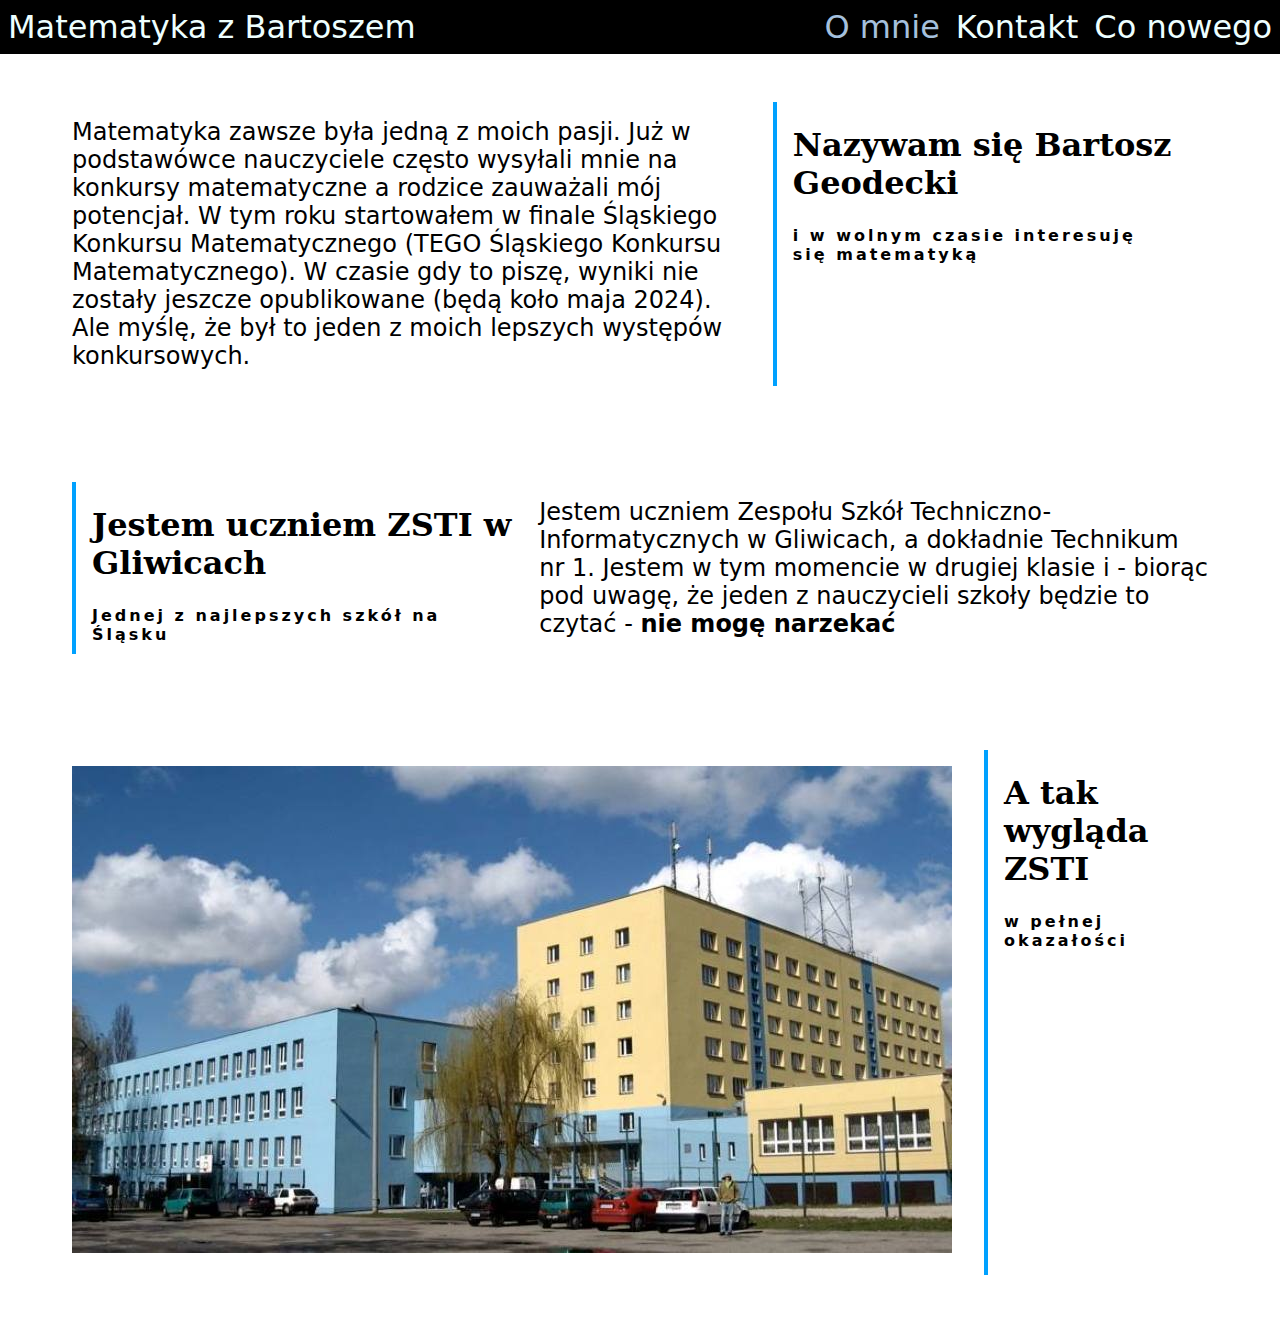
<file: content/about.html>
<!doctype html>
<html lang="en">
  <head>
    <meta charset="UTF-8" />
    <meta name="viewport" content="width=device-width, initial-scale=1" />
    <title>O mnie</title>
    <link href="../css/fonts.css" rel="stylesheet" />
    <link href="../css/clean.css" rel="stylesheet" />
    <link href="../css/main.css" rel="stylesheet" />
    <link href="../css/article.css" rel="stylesheet" />
    <link href="../css/header.css" rel="stylesheet" />
  </head>
  <body>
    <header class="header">
      <a href="../index.html" class="header-link header-link--home"
        >Matematyka z Bartoszem</a
      >
      <a class="header-link header-link--active" href="../content/about.html"
        >O mnie</a
      >
      <a class="header-link" href="../content/contact.html">Kontakt</a>
      <a class="header-link" href="../content/news.html">Co nowego</a>
    </header>
    <main class="main">
      <article class="article">
        <section class="article-title">
          <h2 class="article-name">Nazywam się Bartosz Geodecki</h2>
          <h3 class="article-subtitle">
            i w wolnym czasie interesuję się matematyką
          </h3>
        </section>
        <section class="article-content">
          Matematyka zawsze była jedną z moich pasji. Już w podstawówce
          nauczyciele często wysyłali mnie na konkursy matematyczne a rodzice
          zauważali mój potencjał. W tym roku startowałem w finale Śląskiego
          Konkursu Matematycznego (TEGO Śląskiego Konkursu Matematycznego). W
          czasie gdy to piszę, wyniki nie zostały jeszcze opublikowane (będą
          koło maja 2024). Ale myślę, że był to jeden z moich lepszych występów
          konkursowych.
        </section>
      </article>
      <article class="article">
        <section class="article-title">
          <h2 class="article-name">Jestem uczniem ZSTI w Gliwicach</h2>
          <h3 class="article-subtitle">Jednej z najlepszych szkół na Śląsku</h3>
        </section>
        <section class="article-content">
          Jestem uczniem Zespołu Szkół Techniczno-Informatycznych w Gliwicach, a
          dokładnie Technikum nr 1. Jestem w tym momencie w drugiej klasie i -
          biorąc pod uwagę, że jeden z nauczycieli szkoły będzie to czytać -
          <b>nie mogę narzekać</b>
        </section>
      </article>
      <article class="article">
        <section class="article-title">
          <h2 class="article-name">A tak wygląda ZSTI</h2>
          <h3 class="article-subtitle">w pełnej okazałości</h3>
        </section>
        <section class="article-content">
          <img src="../media/jpg/zsti.jpg">
        </section>
      </article>
    </main>
  </body>
</html>
</file>
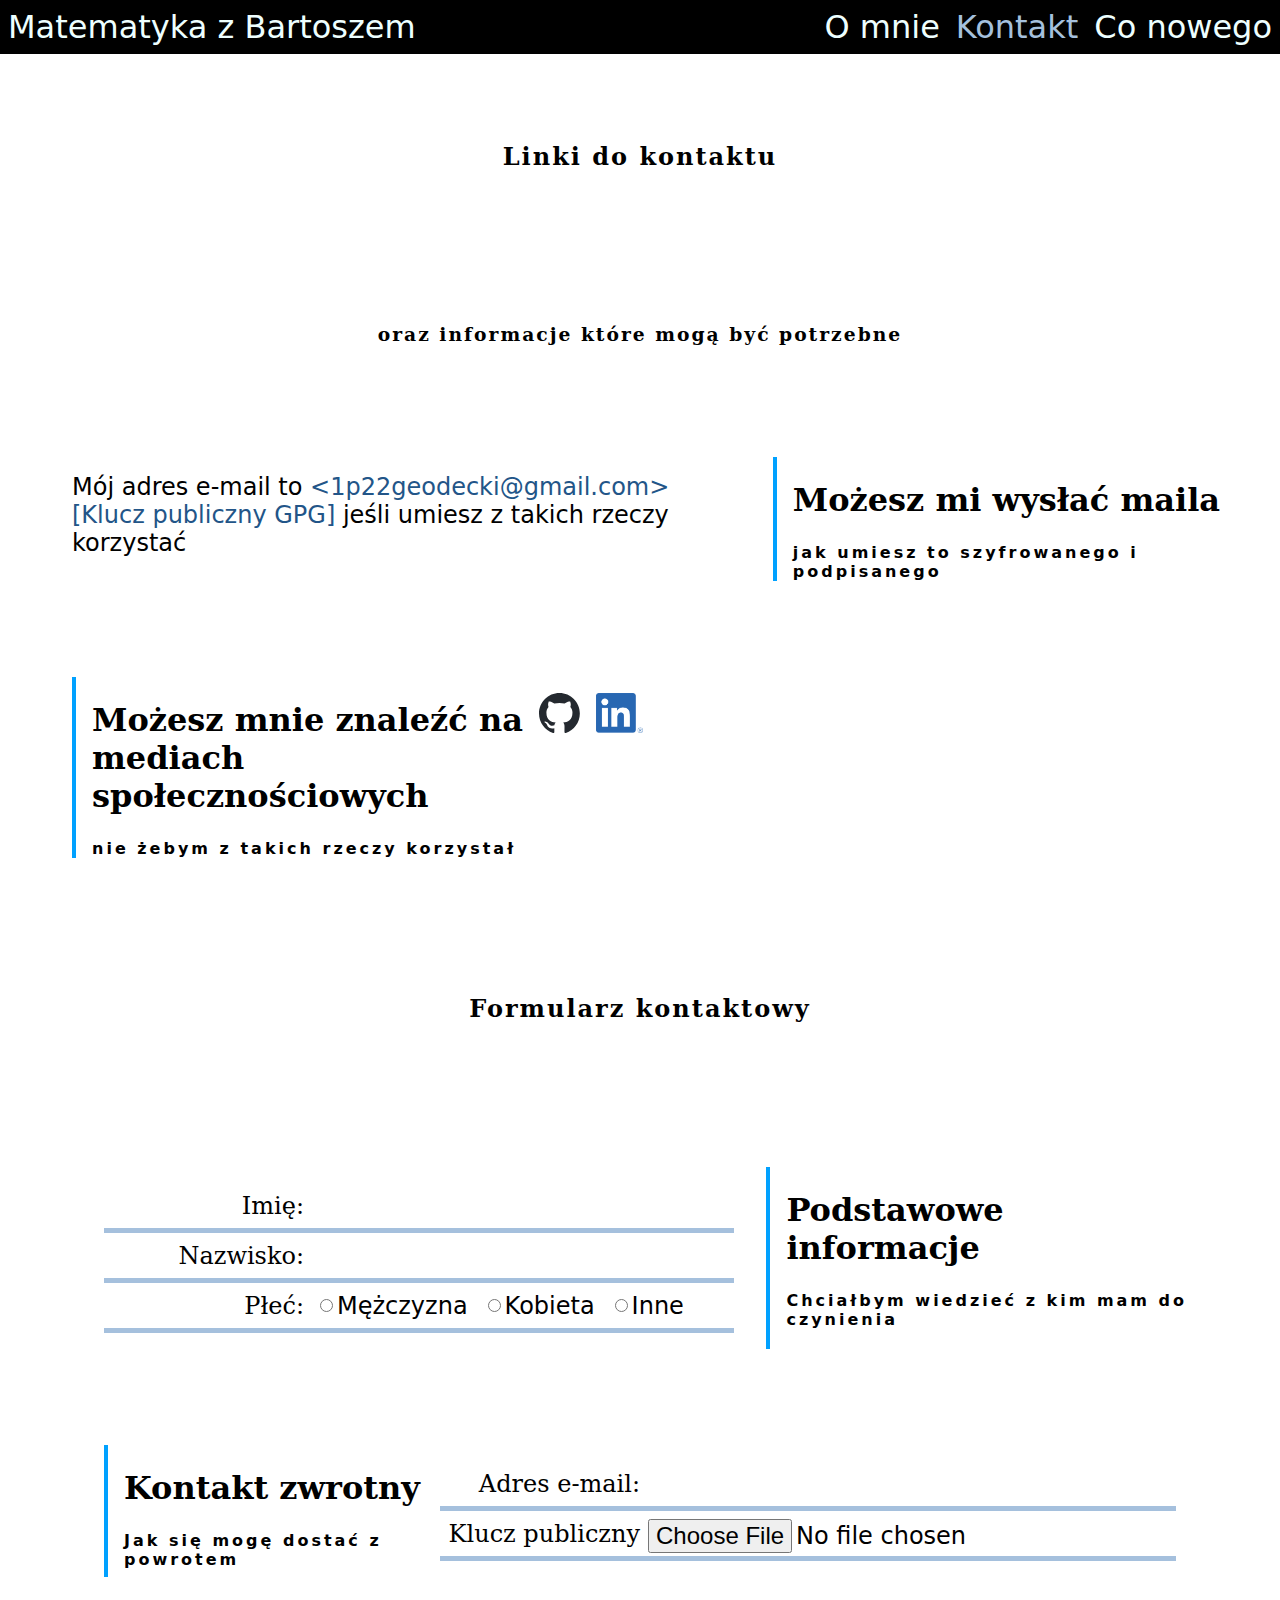
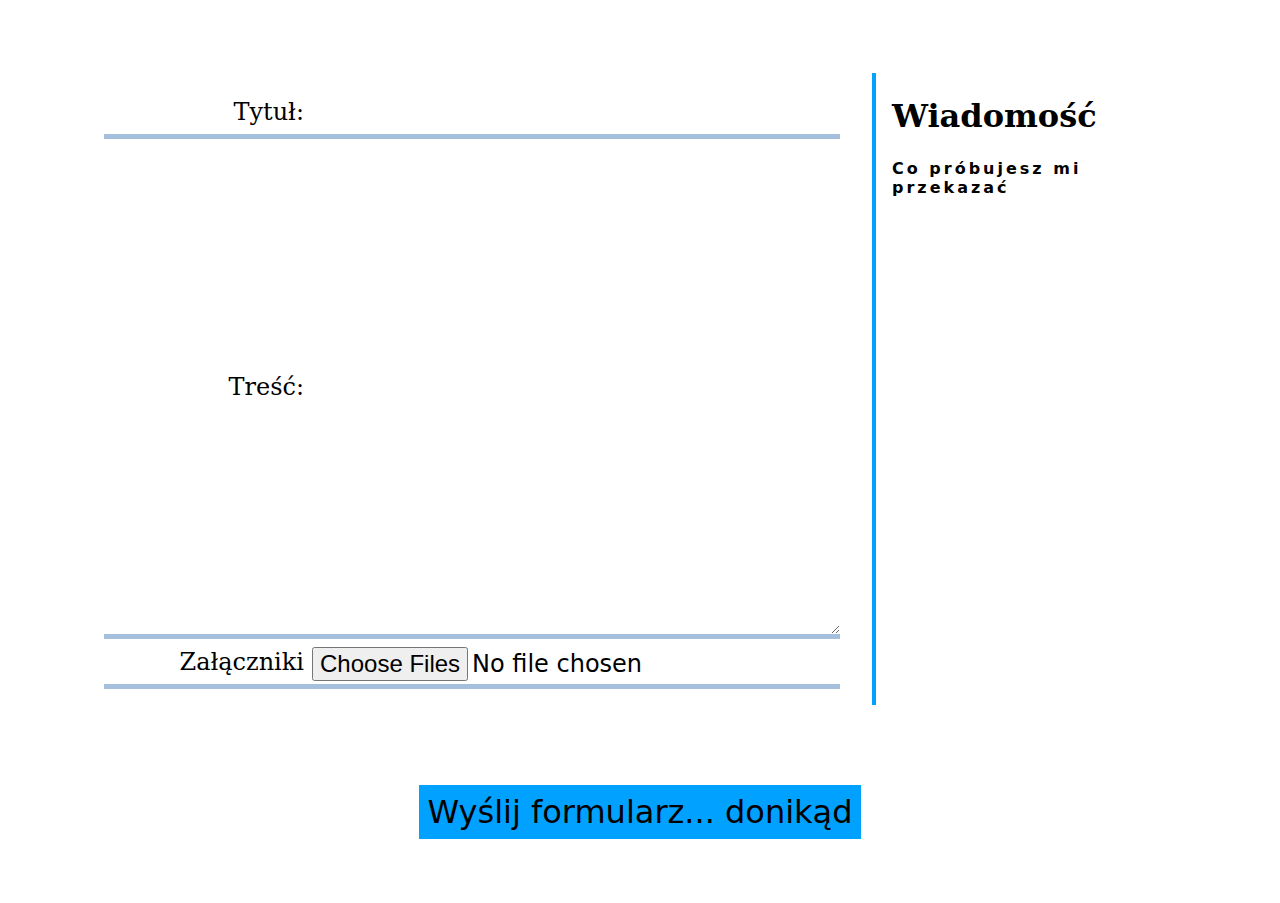
<file: content/contact.html>
<!doctype html>
<html lang="en">
  <head>
    <meta charset="UTF-8" />
    <meta name="viewport" content="width=device-width, initial-scale=1" />
    <title>Kontakt</title>
    <link href="../css/fonts.css" rel="stylesheet" />
    <link href="../css/clean.css" rel="stylesheet" />
    <link href="../css/main.css" rel="stylesheet" />
    <link href="../css/article.css" rel="stylesheet" />
    <link href="../css/header.css" rel="stylesheet" />
    <link href="../css/hlist.css" rel="stylesheet" />
    <link href="../css/social.css" rel="stylesheet" />
    <link href="../css/forms.css" rel="stylesheet" />
  </head>
  <body>
    <header class="header">
      <a href="../index.html" class="header-link header-link--home"
        >Matematyka z Bartoszem</a
      >
      <a class="header-link header-link" href="../content/about.html">O mnie</a>
      <a class="header-link header-link--active" href="../content/contact.html"
        >Kontakt</a
      >
      <a class="header-link" href="../content/news.html">Co nowego</a>
    </header>
    <main class="main">
      <h2 class="content-heading" id="header">Linki do kontaktu</h2>
      <h3 class="content-heading" id="header">
        oraz informacje które mogą być potrzebne
      </h3>
      <article class="article">
        <section class="article-title">
          <h2 class="article-name">Możesz mi wysłać maila</h2>
          <h3 class="article-subtitle">
            jak umiesz to szyfrowanego i podpisanego
          </h3>
        </section>
        <section class="article-content">
          Mój adres e-mail to
          <a class="link" href="mailto:1p22geodecki@gmail.com"
            >&lt;1p22geodecki@gmail.com&gt;</a
          ><br />
          <a class="link" href="../media/1p22geo.gpg" download
            >[Klucz publiczny GPG]</a
          >
          jeśli umiesz z takich rzeczy korzystać
        </section>
      </article>
      <article class="article">
        <section class="article-title">
          <h2 class="article-name">
            Możesz mnie znaleźć na mediach społecznościowych
          </h2>
          <h3 class="article-subtitle">nie żebym z takich rzeczy korzystał</h3>
        </section>
        <section class="article-content">
          <article class="hlist hlist--social">
            <ul class="hlist-inner-wrapper">
              <li class="hlist-item-wrapper">
                <a class="hlist-item" href="https://github.com/1p22geo">
                  <section class="hlist-item-thumbnail">
                    <img src="../media/svg/github.svg" />
                  </section>
                </a>
              </li>
              <li class="hlist-item-wrapper">
                <a class="hlist-item" href="https://linkedin.com/in/1p22geo">
                  <section class="hlist-item-thumbnail">
                    <img src="../media/png/linkedin.png" />
                  </section>
                </a>
              </li>
            </ul>
          </article>
        </section>
      </article>
      <h2 class="content-heading" id="header">Formularz kontaktowy</h2>
      <form class="form main">
        <article class="article">
          <section class="article-title">
            <h2 class="article-name">Podstawowe informacje</h2>
            <h3 class="article-subtitle">
              Chciałbym wiedzieć z kim mam do czynienia
            </h3>
          </section>
          <section class="article-content">
            <div class="form-control">
              <label class="form-label" for="imie">
                <p class="form-label-inner-wrapper">Imię:</p>
              </label>
              <input class="form-input" name="imie" id="imie" />
              <div class="form-control-accent"></div>
            </div>
            <div class="form-control">
              <label class="form-label" for="nazwisko">
                <p class="form-label-inner-wrapper">Nazwisko:</p>
              </label>
              <input class="form-input" name="nazwisko" id="nazwisko" />
              <div class="form-control-accent"></div>
            </div>
            <div class="form-control">
              <label class="form-label" for="nazwisko">
                <p class="form-label-inner-wrapper">Płeć:</p>
              </label>
              <div class="form-radiolist">
                <input
                  class="form-radio"
                  type="radio"
                  name="plec"
                  value="M"
                  id="M"
                />
                <label class="form-label" for="M">
                  <p class="form-label-inner-wrapper">Mężczyzna</p>
                </label>
                <input
                  class="form-radio"
                  type="radio"
                  name="plec"
                  value="K"
                  id="K"
                />
                <label class="form-label" for="K">
                  <p class="form-label-inner-wrapper">Kobieta</p>
                </label>
                <input
                  class="form-radio"
                  type="radio"
                  name="plec"
                  value="X"
                  id="X"
                />
                <label class="form-label" for="X">
                  <p class="form-label-inner-wrapper">Inne</p>
                </label>
              </div>
              <div class="form-control-accent"></div>
            </div>
          </section>
        </article>
        <article class="article">
          <section class="article-title">
            <h2 class="article-name">Kontakt zwrotny</h2>
            <h3 class="article-subtitle">Jak się mogę dostać z powrotem</h3>
          </section>
          <section class="article-content">
            <div class="form-control">
              <label class="form-label" for="email">
                <p class="form-label-inner-wrapper">Adres e-mail:</p>
              </label>
              <input class="form-input" name="email" id="email" type="email" />
              <div class="form-control-accent"></div>
            </div>
            <div class="form-control">
              <label class="form-label" for="gpg">
                <p class="form-label-inner-wrapper">Klucz publiczny</p>
              </label>
              <input class="form-input" name="gpg" id="gpg" type="file" />
              <div class="form-control-accent"></div>
            </div>
          </section>
        </article>
        <article class="article">
          <section class="article-title">
            <h2 class="article-name">Wiadomość</h2>
            <h3 class="article-subtitle">Co próbujesz mi przekazać</h3>
          </section>
          <section class="article-content">
            <div class="form-control">
              <label class="form-label" for="title">
                <p class="form-label-inner-wrapper">Tytuł:</p>
              </label>
              <input class="form-input" name="title" id="title" />
              <div class="form-control-accent"></div>
            </div>
            <div class="form-control form-control--wide">
              <label class="form-label" for="content">
                <p class="form-label-inner-wrapper">Treść:</p>
              </label>
              <textarea
                class="form-input"
                name="content"
                id="content"
              ></textarea>
              <div class="form-control-accent"></div>
            </div>

            <div class="form-control">
              <label class="form-label" for="attach">
                <p class="form-label-inner-wrapper">Załączniki</p>
              </label>
              <input
                class="form-input"
                name="attach"
                id="attach"
                type="file"
                multiple="true"
              />
              <div class="form-control-accent"></div>
            </div>
          </section>
        </article>

        <input
          type="submit"
          value="Wyślij formularz... donikąd"
          class="form-submit"
        />
      </form>
    </main>
  </body>
</html>
</file>
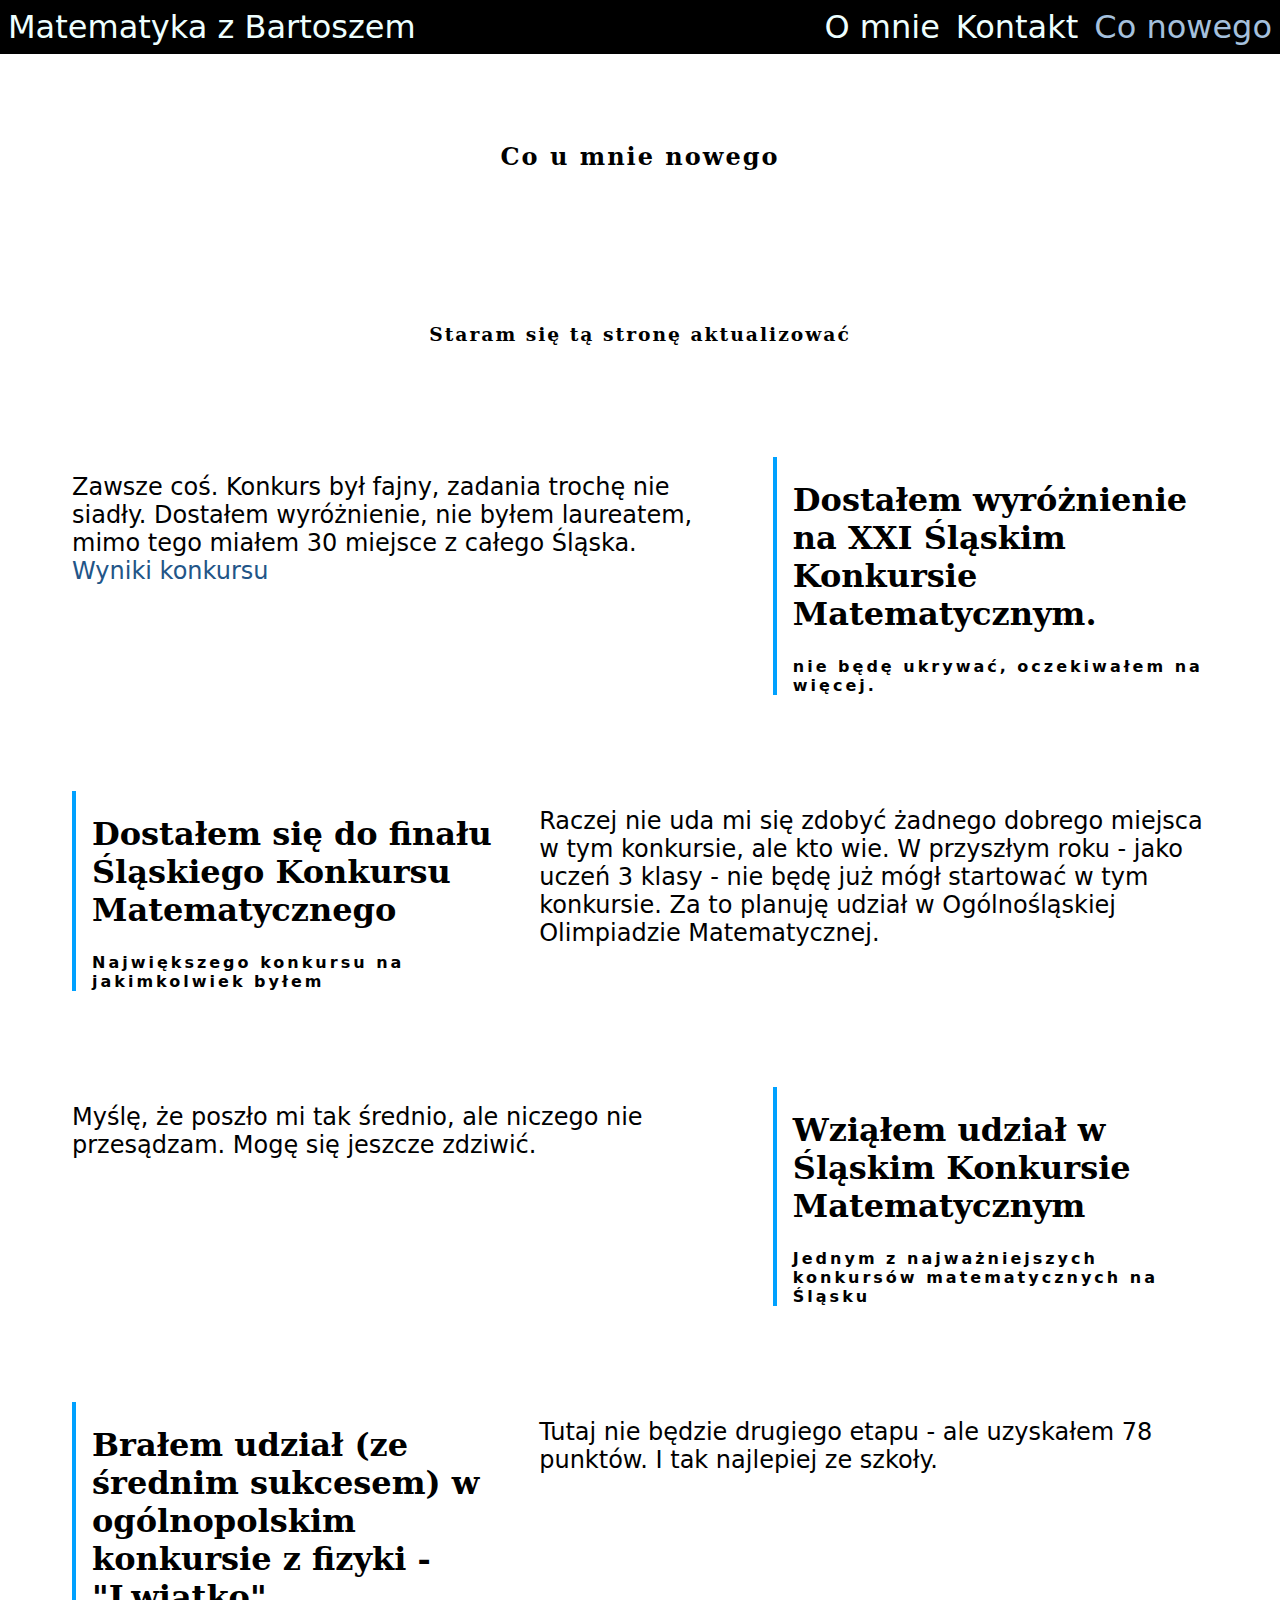
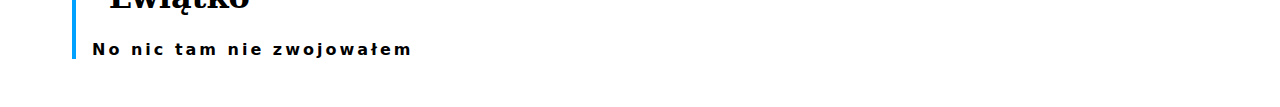
<file: content/news.html>
<!doctype html>
<html lang="en">
  <head>
    <meta charset="UTF-8" />
    <meta name="viewport" content="width=device-width, initial-scale=1" />
    <title>Co nowego</title>
    <link href="../css/fonts.css" rel="stylesheet" />
    <link href="../css/clean.css" rel="stylesheet" />
    <link href="../css/main.css" rel="stylesheet" />
    <link href="../css/article.css" rel="stylesheet" />
    <link href="../css/header.css" rel="stylesheet" />
  </head>
  <body>
    <header class="header">
      <a href="../index.html" class="header-link header-link--home"
        >Matematyka z Bartoszem</a
      >
      <a class="header-link" href="../content/about.html">O mnie</a>
      <a class="header-link" href="../content/contact.html">Kontakt</a>
      <a class="header-link header-link--active" href="../content/news.html"
        >Co nowego</a
      >
    </header>
    <main class="main">
      <h2 class="content-heading" id="header">Co u mnie nowego</h2>
      <h3 class="content-heading" id="header">
        Staram się tą stronę aktualizować
      </h3>
      <article class="article">
        <section class="article-title">
          <h2 class="article-name">
            Dostałem wyróżnienie na XXI Śląskim Konkursie Matematycznym.
          </h2>
          <h3 class="article-subtitle">
            nie będę ukrywać, oczekiwałem na więcej.
          </h3>
        </section>
        <section class="article-content">
          Zawsze coś. Konkurs był fajny, zadania trochę nie siadły. Dostałem
          wyróżnienie, nie byłem laureatem, mimo tego miałem 30 miejsce z całego
          Śląska.
          <br />
          <a class="link" href="https://skm.katowice.pl/wyniki/edycja-21"
            >Wyniki konkursu</a
          >
        </section>
      </article>
      <article class="article">
        <section class="article-title">
          <h2 class="article-name">
            Dostałem się do finału Śląskiego Konkursu Matematycznego
          </h2>
          <h3 class="article-subtitle">
            Największego konkursu na jakimkolwiek byłem
          </h3>
        </section>
        <section class="article-content">
          Raczej nie uda mi się zdobyć żadnego dobrego miejsca w tym konkursie,
          ale kto wie. W przyszłym roku - jako uczeń 3 klasy - nie będę już mógł
          startować w tym konkursie. Za to planuję udział w Ogólnośląskiej
          Olimpiadzie Matematycznej.
        </section>
      </article>
      <article class="article">
        <section class="article-title">
          <h2 class="article-name">
            Wziąłem udział w Śląskim Konkursie Matematycznym
          </h2>
          <h3 class="article-subtitle">
            Jednym z najważniejszych konkursów matematycznych na Śląsku
          </h3>
        </section>
        <section class="article-content">
          Myślę, że poszło mi tak średnio, ale niczego nie przesądzam. Mogę się
          jeszcze zdziwić.
        </section>
      </article>
      <article class="article">
        <section class="article-title">
          <h2 class="article-name">
            Brałem udział (ze średnim sukcesem) w ogólnopolskim konkursie z
            fizyki - "Lwiątko"
          </h2>
          <h3 class="article-subtitle">No nic tam nie zwojowałem</h3>
        </section>
        <section class="article-content">
          Tutaj nie będzie drugiego etapu - ale uzyskałem 78 punktów. I tak
          najlepiej ze szkoły.
        </section>
      </article>
    </main>
  </body>
</html>
</file>
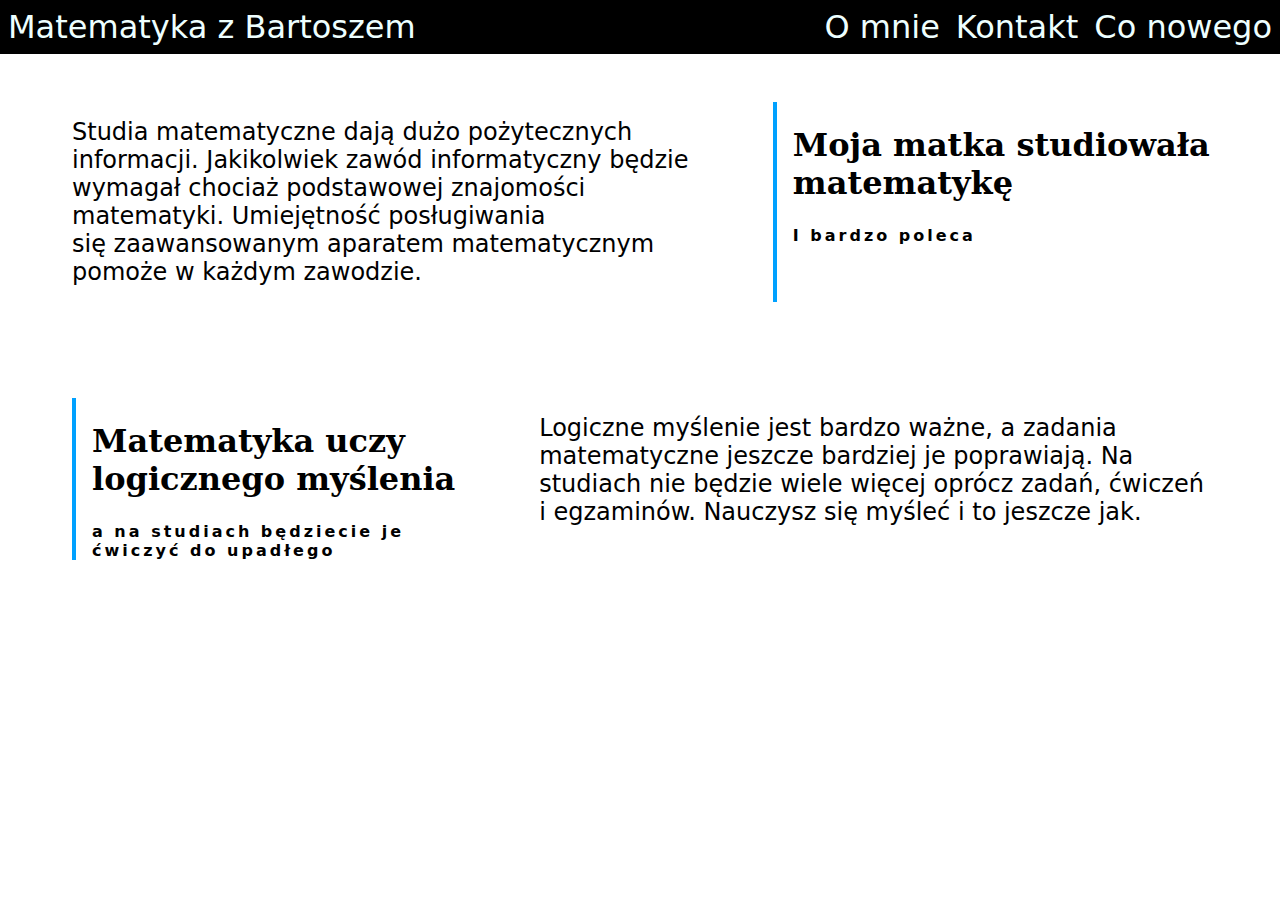
<file: content/ciekawostki/studia.html>
<!doctype html>
<html lang="en">
  <head>
    <meta charset="UTF-8" />
    <meta name="viewport" content="width=device-width, initial-scale=1" />
    <title>Matematyka na studiach</title>
    <link href="../../css/fonts.css" rel="stylesheet" />
    <link href="../../css/clean.css" rel="stylesheet" />
    <link href="../../css/main.css" rel="stylesheet" />
    <link href="../../css/article.css" rel="stylesheet" />
    <link href="../../css/header.css" rel="stylesheet" />
  </head>
  <body>
    <header class="header">
      <a href="../../index.html" class="header-link header-link--home"
        >Matematyka z Bartoszem</a
      >
      <a class="header-link" href="../../content/about.html">O mnie</a>
      <a class="header-link" href="../../content/contact.html">Kontakt</a>
      <a class="header-link" href="../../content/news.html">Co nowego</a>
    </header>
    <main class="main">
      <article class="article">
        <section class="article-title">
          <h2 class="article-name">Moja matka studiowała matematykę</h2>
          <h3 class="article-subtitle">I bardzo poleca</h3>
        </section>
        <section class="article-content">
          Studia matematyczne dają dużo pożytecznych informacji. Jakikolwiek
          zawód informatyczny będzie wymagał chociaż podstawowej znajomości
          matematyki. Umiejętność posługiwania się zaawansowanym aparatem
          matematycznym pomoże w każdym zawodzie.
        </section>
      </article>
      <article class="article">
        <section class="article-title">
          <h2 class="article-name">Matematyka uczy logicznego myślenia</h2>
          <h3 class="article-subtitle">
            a na studiach będziecie je ćwiczyć do upadłego
          </h3>
        </section>
        <section class="article-content">
          Logiczne myślenie jest bardzo ważne, a zadania matematyczne jeszcze
          bardziej je poprawiają. Na studiach nie będzie wiele więcej oprócz
          zadań, ćwiczeń i egzaminów. Nauczysz się myśleć i to jeszcze jak.
        </section>
      </article>
    </main>
  </body>
</html>
</file>
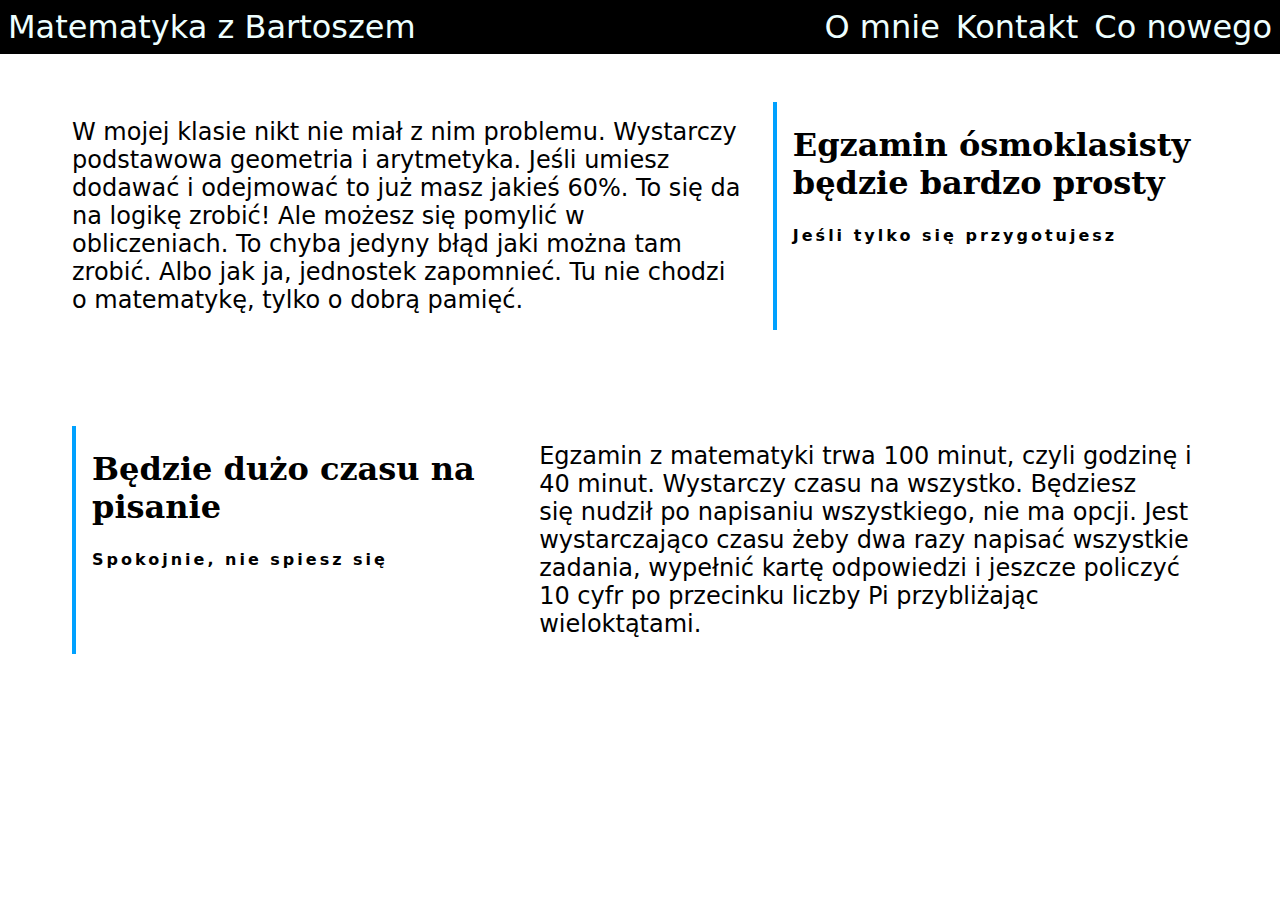
<file: content/egzamin8/informacje.html>
<!doctype html>
<html lang="en">
  <head>
    <meta charset="UTF-8" />
    <meta name="viewport" content="width=device-width, initial-scale=1" />
    <title>Egzamin ósmoklasisty</title>
    <link href="../../css/fonts.css" rel="stylesheet" />
    <link href="../../css/clean.css" rel="stylesheet" />
    <link href="../../css/main.css" rel="stylesheet" />
    <link href="../../css/article.css" rel="stylesheet" />
    <link href="../../css/header.css" rel="stylesheet" />
  </head>
  <body>
    <header class="header">
      <a href="../../index.html" class="header-link header-link--home"
        >Matematyka z Bartoszem</a
      >
      <a class="header-link" href="../../content/about.html">O mnie</a>
      <a class="header-link" href="../../content/contact.html">Kontakt</a>
      <a class="header-link" href="../../content/news.html">Co nowego</a>
    </header>
    <main class="main">
      <article class="article">
        <section class="article-title">
          <h2 class="article-name">
            Egzamin ósmoklasisty będzie bardzo prosty
          </h2>
          <h3 class="article-subtitle">Jeśli tylko się przygotujesz</h3>
        </section>
        <section class="article-content">
          W mojej klasie nikt nie miał z nim problemu. Wystarczy podstawowa
          geometria i arytmetyka. Jeśli umiesz dodawać i odejmować to już masz
          jakieś 60%. To się da na logikę zrobić! Ale możesz się pomylić w
          obliczeniach. To chyba jedyny błąd jaki można tam zrobić. Albo jak ja,
          jednostek zapomnieć. Tu nie chodzi o matematykę, tylko o dobrą pamięć.
        </section>
      </article>
      <article class="article">
        <section class="article-title">
          <h2 class="article-name">Będzie dużo czasu na pisanie</h2>
          <h3 class="article-subtitle">Spokojnie, nie spiesz się</h3>
        </section>
        <section class="article-content">
          Egzamin z matematyki trwa 100 minut, czyli godzinę i 40 minut.
          Wystarczy czasu na wszystko. Będziesz się nudził po napisaniu
          wszystkiego, nie ma opcji. Jest wystarczająco czasu żeby dwa razy
          napisać wszystkie zadania, wypełnić kartę odpowiedzi i jeszcze
          policzyć 10 cyfr po przecinku liczby Pi przybliżając wieloktątami.
        </section>
      </article>
    </main>
  </body>
</html>
</file>
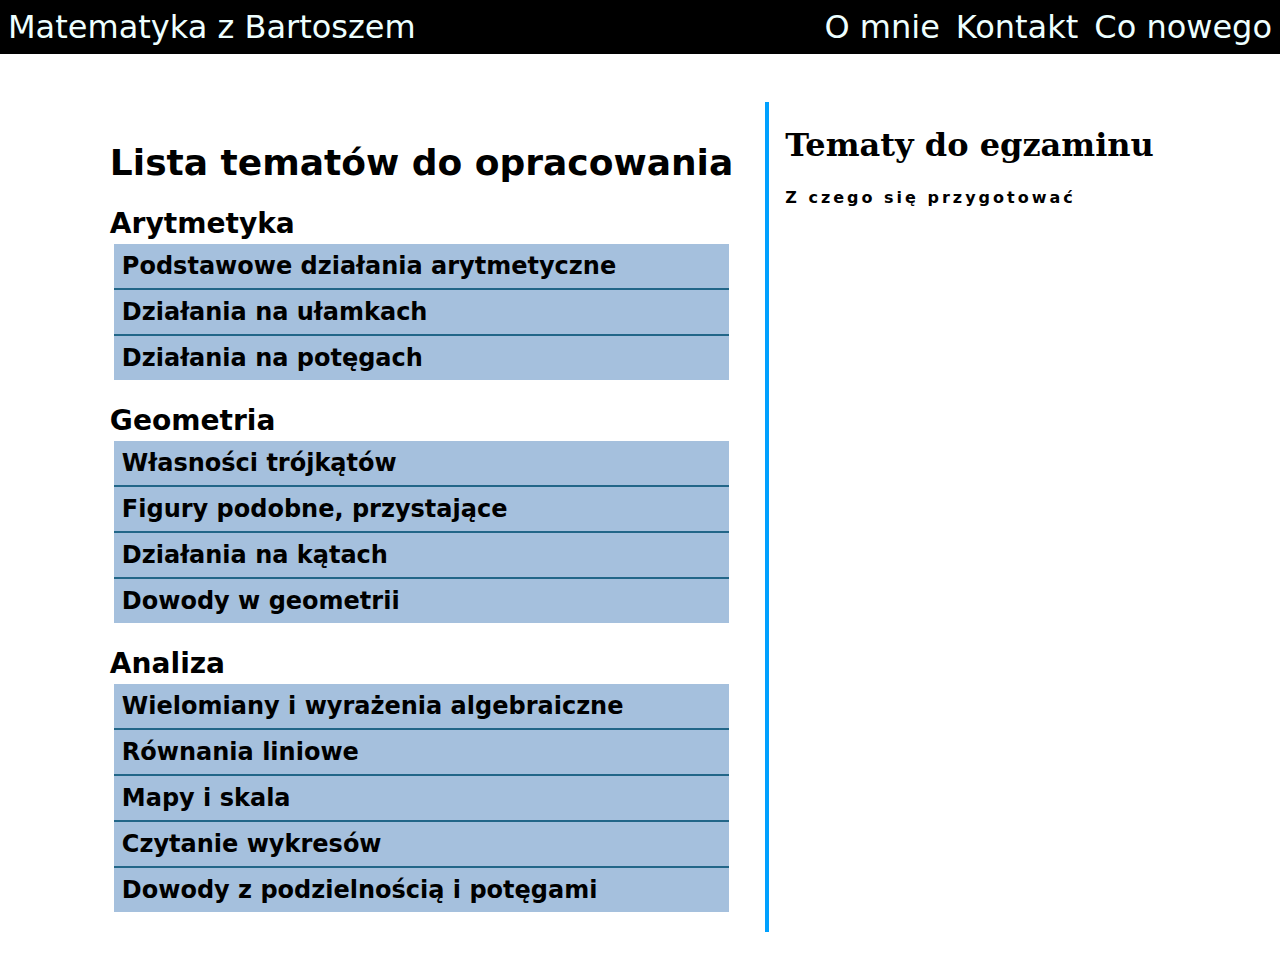
<file: content/egzamin8/tematy.html>
<!doctype html>
<html lang="en">
  <head>
    <meta charset="UTF-8" />
    <meta name="viewport" content="width=device-width, initial-scale=1" />
    <title>Egzamin ósmoklasisty</title>
    <link href="../../css/fonts.css" rel="stylesheet" />
    <link href="../../css/clean.css" rel="stylesheet" />
    <link href="../../css/main.css" rel="stylesheet" />
    <link href="../../css/article.css" rel="stylesheet" />
    <link href="../../css/header.css" rel="stylesheet" />
    <link href="../../css/vlist.css" rel="stylesheet" />
  </head>
  <body>
    <header class="header">
      <a href="../../index.html" class="header-link header-link--home"
        >Matematyka z Bartoszem</a
      >
      <a class="header-link" href="../../content/about.html">O mnie</a>
      <a class="header-link" href="../../content/contact.html">Kontakt</a>
      <a class="header-link" href="../../content/news.html">Co nowego</a>
    </header>
    <main class="main">
      <article class="article">
        <section class="article-title">
          <h2 class="article-name">Tematy do egzaminu</h2>
          <h3 class="article-subtitle">Z czego się przygotować</h3>
        </section>
        <section class="article-content">
          <h2>Lista tematów do opracowania</h2>
          <h3>Arytmetyka</h3>
          <section class="vlist">
            <ul class="vlist-inner-wrapper">
              <li class="vlist-item-wrapper">
                <a class="vlist-item"> Podstawowe działania arytmetyczne </a>
              </li>
              <li class="vlist-item-wrapper">
                <a class="vlist-item"> Działania na ułamkach </a>
              </li>
              <li class="vlist-item-wrapper">
                <a class="vlist-item"> Działania na potęgach </a>
              </li>
            </ul>
          </section>
          <h3>Geometria</h3>
          <section class="vlist">
            <ul class="vlist-inner-wrapper">
              <li class="vlist-item-wrapper">
                <a class="vlist-item">Własności trójkątów</a>
              </li>
              <li class="vlist-item-wrapper">
                <a class="vlist-item">Figury podobne, przystające</a>
              </li>
              <li class="vlist-item-wrapper">
                <a class="vlist-item">Działania na kątach</a>
              </li>
              <li class="vlist-item-wrapper">
                <a class="vlist-item">Dowody w geometrii</a>
              </li>
            </ul>
          </section>
          <h3>Analiza</h3>
          <section class="vlist">
            <ul class="vlist-inner-wrapper">
              <li class="vlist-item-wrapper">
                <a class="vlist-item">Wielomiany i wyrażenia algebraiczne</a>
              </li>
              <li class="vlist-item-wrapper">
                <a class="vlist-item">Równania liniowe</a>
              </li>
              <li class="vlist-item-wrapper">
                <a class="vlist-item">Mapy i skala</a>
              </li>
              <li class="vlist-item-wrapper">
                <a class="vlist-item">Czytanie wykresów</a>
              </li>
              <li class="vlist-item-wrapper">
                <a class="vlist-item">Dowody z podzielnością i potęgami</a>
              </li>
            </ul>
          </section>
        </section>
      </article>
    </main>
  </body>
</html>
</file>
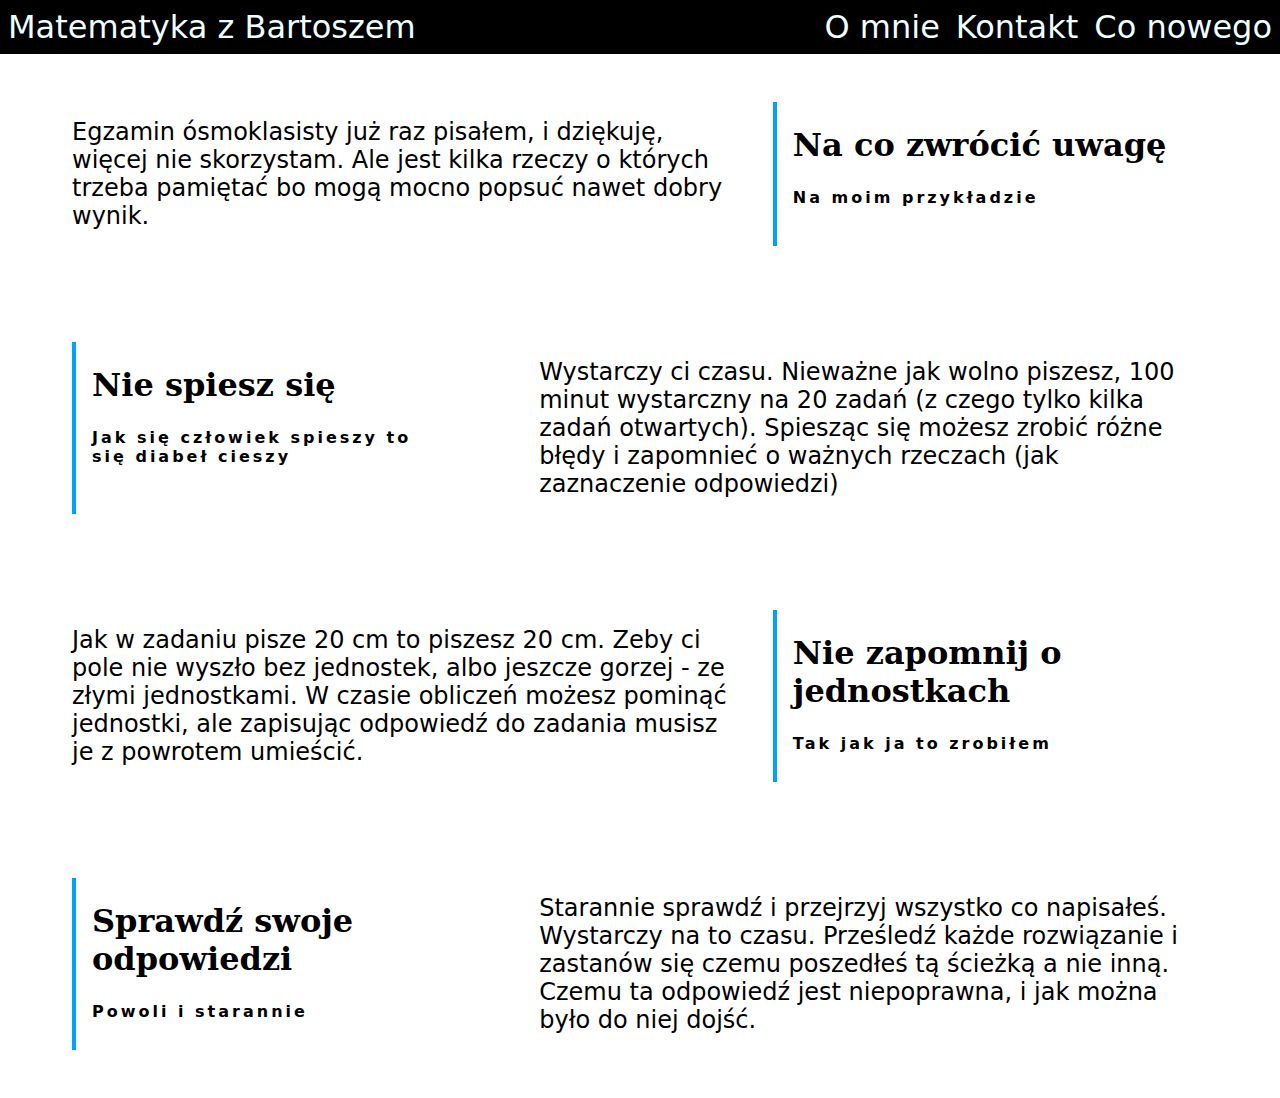
<file: content/egzamin8/uwaga.html>
<!doctype html>
<html lang="en">
  <head>
    <meta charset="UTF-8" />
    <meta name="viewport" content="width=device-width, initial-scale=1" />
    <title>Egzamin ósmoklasisty</title>
    <link href="../../css/fonts.css" rel="stylesheet" />
    <link href="../../css/clean.css" rel="stylesheet" />
    <link href="../../css/main.css" rel="stylesheet" />
    <link href="../../css/article.css" rel="stylesheet" />
    <link href="../../css/header.css" rel="stylesheet" />
  </head>
  <body>
    <header class="header">
      <a href="../../index.html" class="header-link header-link--home"
        >Matematyka z Bartoszem</a
      >
      <a class="header-link" href="../../content/about.html">O mnie</a>
      <a class="header-link" href="../../content/contact.html">Kontakt</a>
      <a class="header-link" href="../../content/news.html">Co nowego</a>
    </header>
    <main class="main">
      <article class="article">
        <section class="article-title">
          <h2 class="article-name">Na co zwrócić uwagę</h2>
          <h3 class="article-subtitle">Na moim przykładzie</h3>
        </section>
        <section class="article-content">
          Egzamin ósmoklasisty już raz pisałem, i dziękuję, więcej nie
          skorzystam. Ale jest kilka rzeczy o których trzeba pamiętać bo mogą
          mocno popsuć nawet dobry wynik.
        </section>
      </article>
      <article class="article">
        <section class="article-title">
          <h2 class="article-name">Nie spiesz się</h2>
          <h3 class="article-subtitle">
            Jak się człowiek spieszy to się diabeł cieszy
          </h3>
        </section>
        <section class="article-content">
          Wystarczy ci czasu. Nieważne jak wolno piszesz, 100 minut wystarczny
          na 20 zadań (z czego tylko kilka zadań otwartych). Spiesząc się możesz
          zrobić różne błędy i zapomnieć o ważnych rzeczach (jak zaznaczenie
          odpowiedzi)
        </section>
      </article>
      <article class="article">
        <section class="article-title">
          <h2 class="article-name">Nie zapomnij o jednostkach</h2>
          <h3 class="article-subtitle">Tak jak ja to zrobiłem</h3>
        </section>
        <section class="article-content">
          Jak w zadaniu pisze 20 cm to piszesz 20 cm. Zeby ci pole nie wyszło
          bez jednostek, albo jeszcze gorzej - ze złymi jednostkami. W czasie
          obliczeń możesz pominąć jednostki, ale zapisując odpowiedź do zadania
          musisz je z powrotem umieścić.
        </section>
      </article>
      <article class="article">
        <section class="article-title">
          <h2 class="article-name">Sprawdź swoje odpowiedzi</h2>
          <h3 class="article-subtitle">Powoli i starannie</h3>
        </section>
        <section class="article-content">
          Starannie sprawdź i przejrzyj wszystko co napisałeś. Wystarczy na to
          czasu. Prześledź każde rozwiązanie i zastanów się czemu poszedłeś tą
          ścieżką a nie inną. Czemu ta odpowiedź jest niepoprawna, i jak można
          było do niej dojść.
        </section>
      </article>
    </main>
  </body>
</html>
</file>
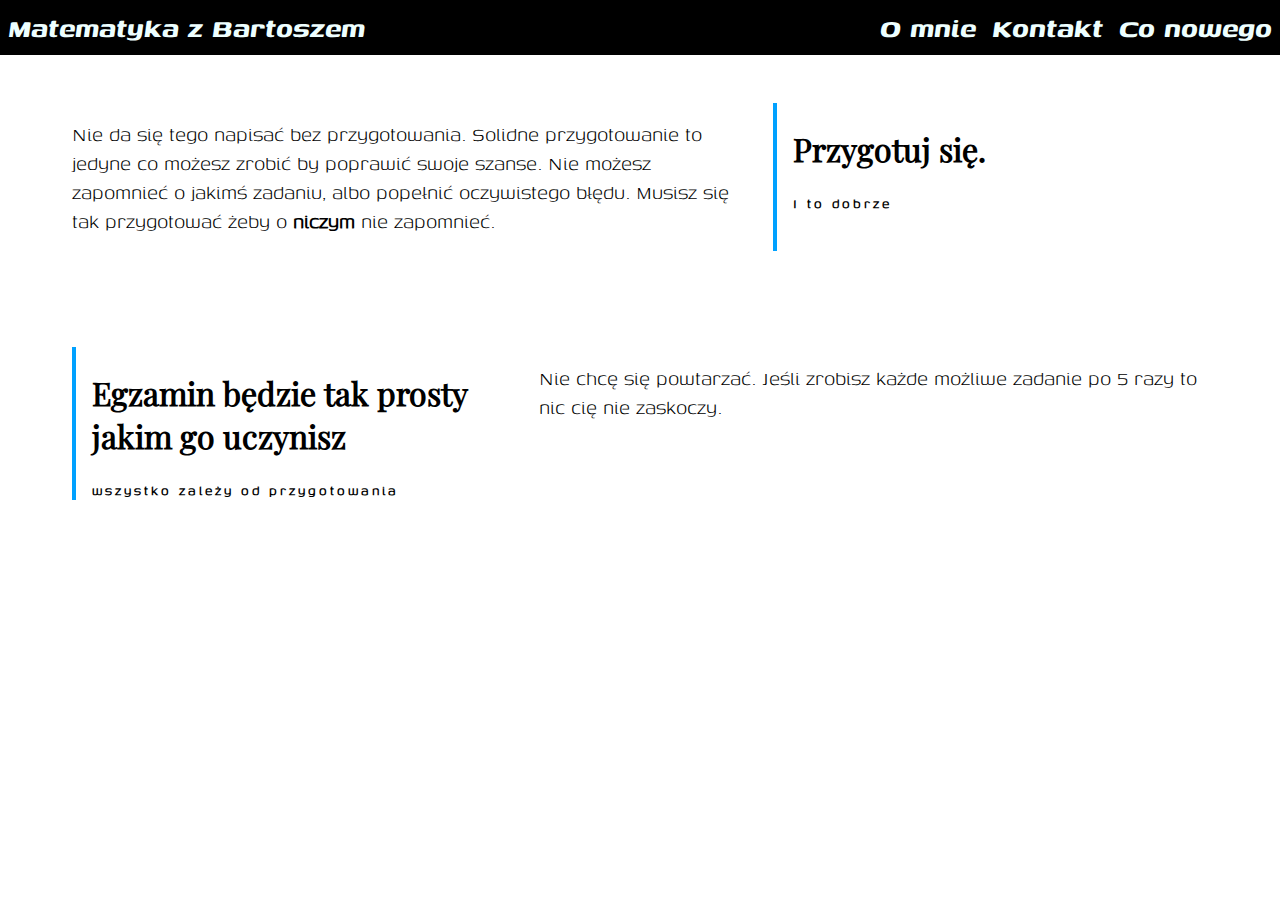
<file: content/matura/informacje.html>
<!doctype html>
<html lang="en">
  <head>
    <meta charset="UTF-8" />
    <meta name="viewport" content="width=device-width, initial-scale=1" />
    <title>Matura</title>
    <link href="../../css/fonts.css" rel="stylesheet" />
    <link href="../../css/clean.css" rel="stylesheet" />
    <link href="../../css/main.css" rel="stylesheet" />
    <link href="../../css/article.css" rel="stylesheet" />
    <link href="../../css/header.css" rel="stylesheet" />
  </head>
  <body>
    <header class="header">
      <a href="../../index.html" class="header-link header-link--home"
        >Matematyka z Bartoszem</a
      >
      <a class="header-link" href="../../content/about.html">O mnie</a>
      <a class="header-link" href="../../content/contact.html">Kontakt</a>
      <a class="header-link" href="../../content/news.html">Co nowego</a>
    </header>
    <main class="main">
      <article class="article">
        <section class="article-title">
          <h2 class="article-name">
            Przygotuj się.
          </h2>
          <h3 class="article-subtitle">I to dobrze</h3>
        </section>
        <section class="article-content">
          Nie da się tego napisać bez przygotowania. Solidne przygotowanie to jedyne co możesz zrobić by poprawić swoje szanse. Nie możesz zapomnieć o jakimś zadaniu, albo popełnić oczywistego błędu. Musisz się tak przygotować żeby o <b>niczym</b> nie zapomnieć.
        </section>
      </article>
      <article class="article">
        <section class="article-title">
          <h2 class="article-name">Egzamin będzie tak prosty jakim go uczynisz</h2>
          <h3 class="article-subtitle">wszystko zależy od przygotowania</h3>
        </section>
        <section class="article-content">
          Nie chcę się powtarzać. Jeśli zrobisz każde możliwe zadanie po 5 razy to nic cię nie zaskoczy.
        </section>
      </article>
    </main>
  </body>
</html>
</file>
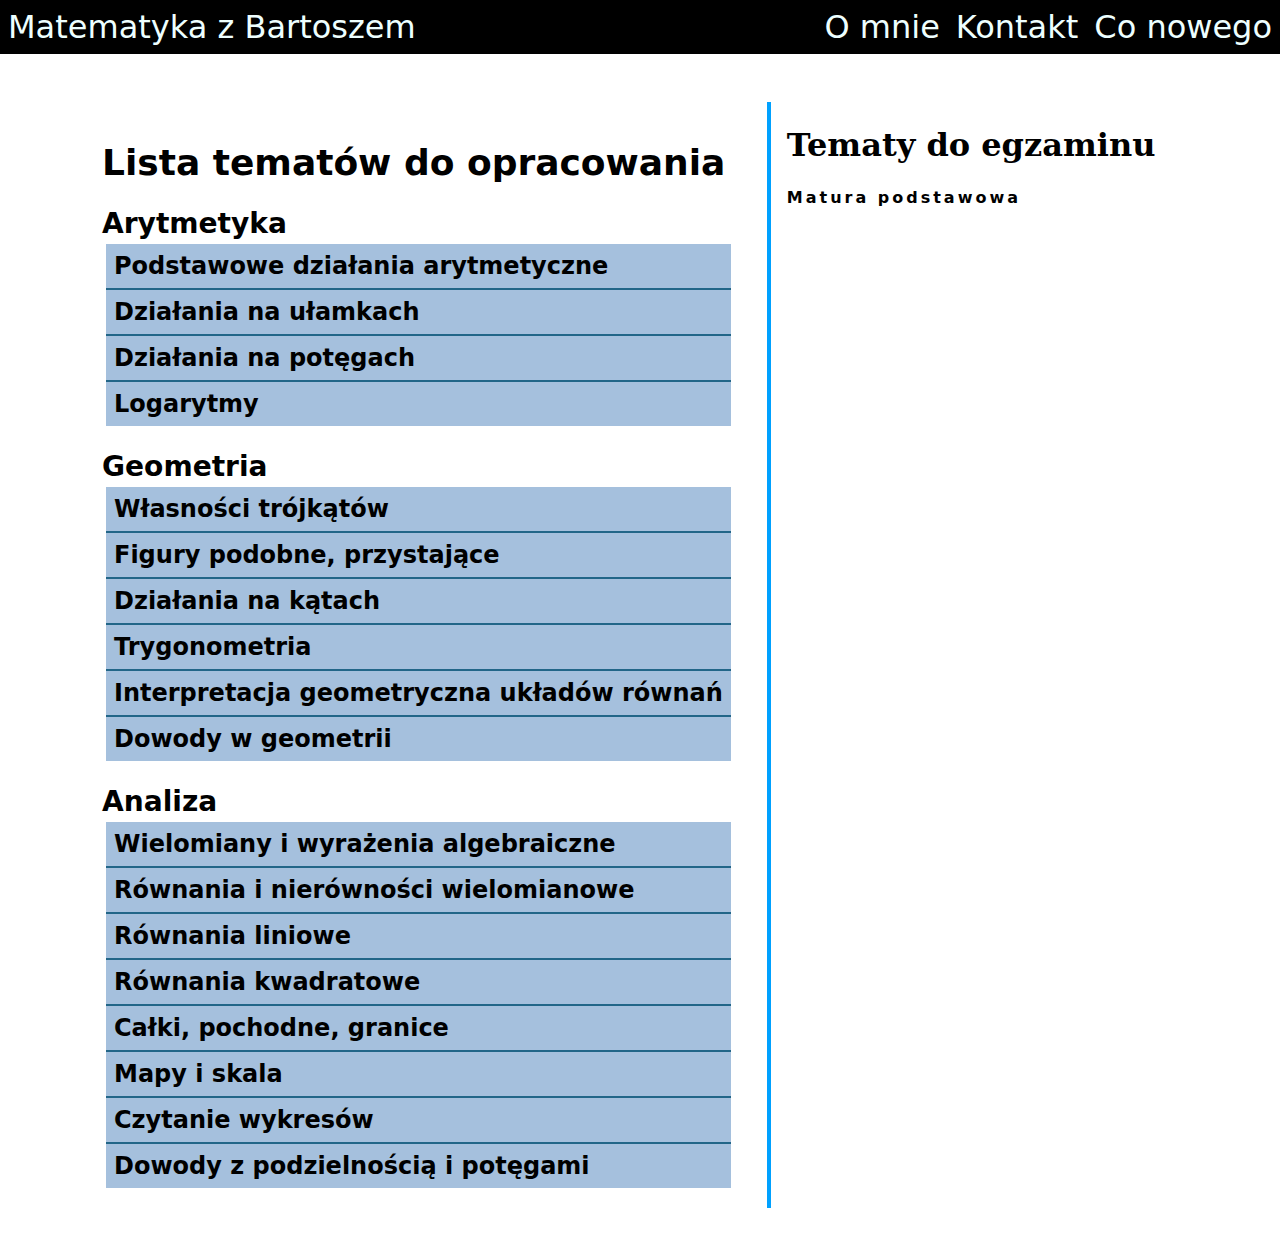
<file: content/matura/tematy.html>
<!doctype html>
<html lang="en">
  <head>
    <meta charset="UTF-8" />
    <meta name="viewport" content="width=device-width, initial-scale=1" />
    <title>Matura</title>
    <link href="../../css/fonts.css" rel="stylesheet" />
    <link href="../../css/clean.css" rel="stylesheet" />
    <link href="../../css/main.css" rel="stylesheet" />
    <link href="../../css/article.css" rel="stylesheet" />
    <link href="../../css/header.css" rel="stylesheet" />
    <link href="../../css/vlist.css" rel="stylesheet" />
  </head>
  <body>
    <header class="header">
      <a href="../../index.html" class="header-link header-link--home"
        >Matematyka z Bartoszem</a
      >
      <a class="header-link" href="../../content/about.html">O mnie</a>
      <a class="header-link" href="../../content/contact.html">Kontakt</a>
      <a class="header-link" href="../../content/news.html">Co nowego</a>
    </header>
    <main class="main">
      <article class="article">
        <section class="article-title">
          <h2 class="article-name">Tematy do egzaminu</h2>
          <h3 class="article-subtitle">Matura podstawowa</h3>
        </section>
        <section class="article-content">
          <h2>Lista tematów do opracowania</h2>
          <h3>Arytmetyka</h3>
          <section class="vlist">
            <ul class="vlist-inner-wrapper">
              <li class="vlist-item-wrapper">
                <a class="vlist-item"> Podstawowe działania arytmetyczne </a>
              </li>
              <li class="vlist-item-wrapper">
                <a class="vlist-item"> Działania na ułamkach </a>
              </li>
              <li class="vlist-item-wrapper">
                <a class="vlist-item"> Działania na potęgach </a>
              </li>
              <li class="vlist-item-wrapper">
                <a class="vlist-item"> Logarytmy </a>
              </li>
            </ul>
          </section>
          <h3>Geometria</h3>
          <section class="vlist">
            <ul class="vlist-inner-wrapper">
              <li class="vlist-item-wrapper">
                <a class="vlist-item">Własności trójkątów</a>
              </li>
              <li class="vlist-item-wrapper">
                <a class="vlist-item">Figury podobne, przystające</a>
              </li>
              <li class="vlist-item-wrapper">
                <a class="vlist-item">Działania na kątach</a>
              </li>
              <li class="vlist-item-wrapper">
                <a class="vlist-item">Trygonometria</a>
              </li>
              <li class="vlist-item-wrapper">
                <a class="vlist-item"
                  >Interpretacja geometryczna układów równań</a
                >
              </li>
              <li class="vlist-item-wrapper">
                <a class="vlist-item">Dowody w geometrii</a>
              </li>
            </ul>
          </section>
          <h3>Analiza</h3>
          <section class="vlist">
            <ul class="vlist-inner-wrapper">
              <li class="vlist-item-wrapper">
                <a class="vlist-item">Wielomiany i wyrażenia algebraiczne</a>
              </li>
              <li class="vlist-item-wrapper">
                <a class="vlist-item">Równania i nierówności wielomianowe</a>
              </li>
              <li class="vlist-item-wrapper">
                <a class="vlist-item">Równania liniowe</a>
              </li>
              <li class="vlist-item-wrapper">
                <a class="vlist-item">Równania kwadratowe</a>
              </li>
              <li class="vlist-item-wrapper">
                <a class="vlist-item">Całki, pochodne, granice</a>
              </li>
              <li class="vlist-item-wrapper">
                <a class="vlist-item">Mapy i skala</a>
              </li>
              <li class="vlist-item-wrapper">
                <a class="vlist-item">Czytanie wykresów</a>
              </li>
              <li class="vlist-item-wrapper">
                <a class="vlist-item">Dowody z podzielnością i potęgami</a>
              </li>
            </ul>
          </section>
        </section>
      </article>
    </main>
  </body>
</html>
</file>
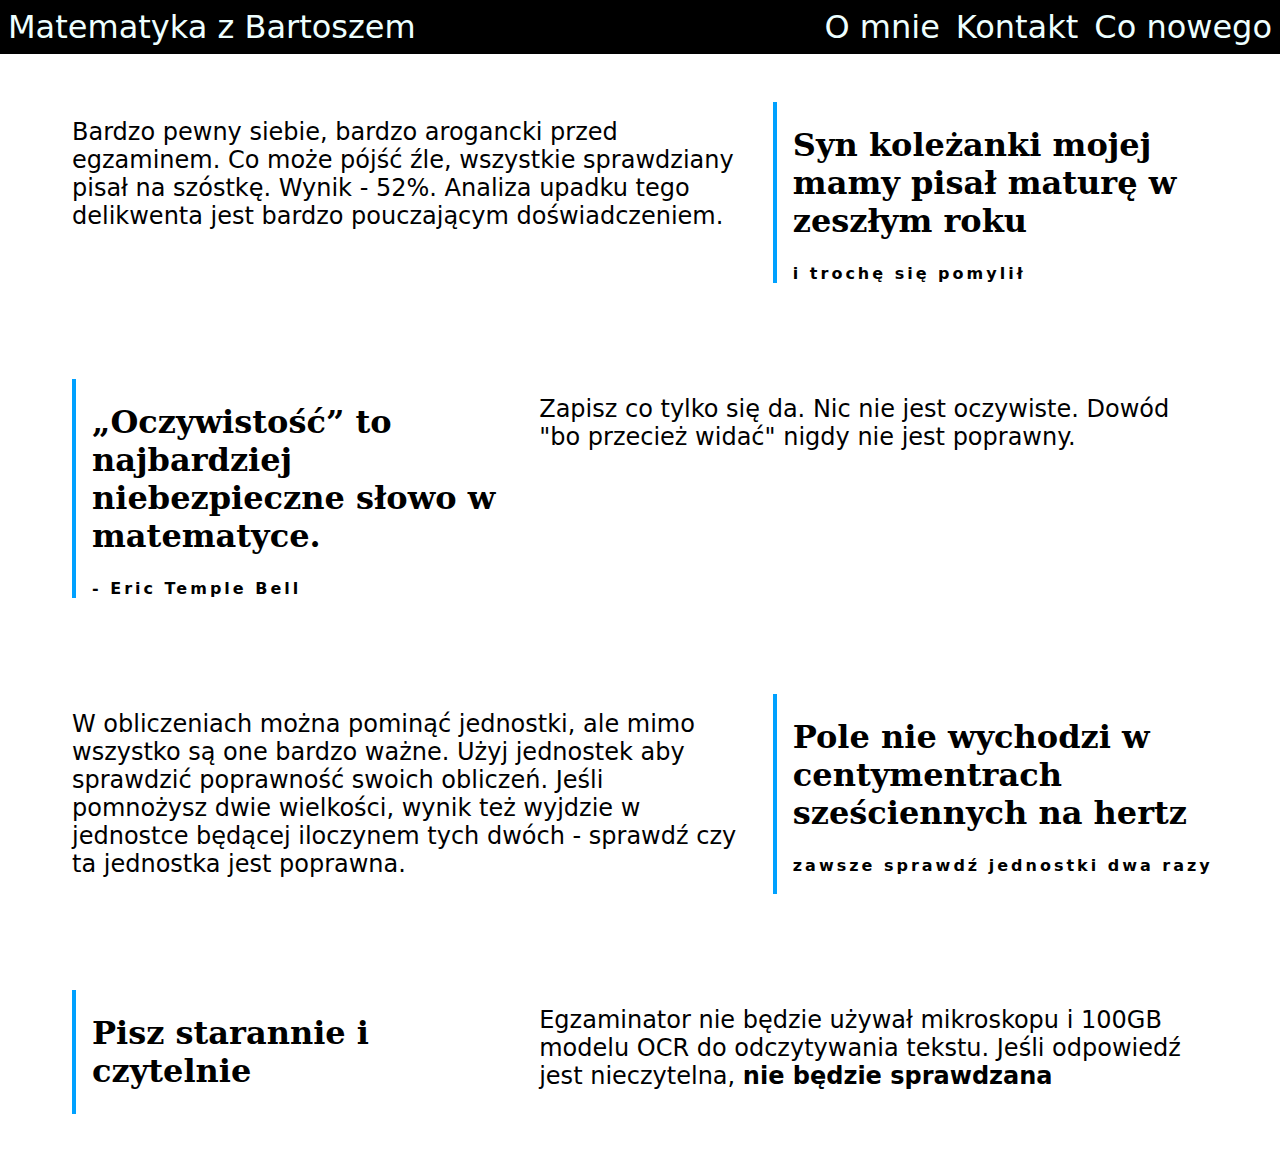
<file: content/matura/uwaga.html>
<!doctype html>
<html lang="en">
  <head>
    <meta charset="UTF-8" />
    <meta name="viewport" content="width=device-width, initial-scale=1" />
    <title>Matura</title>
    <link href="../../css/fonts.css" rel="stylesheet" />
    <link href="../../css/clean.css" rel="stylesheet" />
    <link href="../../css/main.css" rel="stylesheet" />
    <link href="../../css/article.css" rel="stylesheet" />
    <link href="../../css/header.css" rel="stylesheet" />
  </head>
  <body>
    <header class="header">
      <a href="../../index.html" class="header-link header-link--home"
        >Matematyka z Bartoszem</a
      >
      <a class="header-link" href="../../content/about.html">O mnie</a>
      <a class="header-link" href="../../content/contact.html">Kontakt</a>
      <a class="header-link" href="../../content/news.html">Co nowego</a>
    </header>
    <main class="main">
      <article class="article">
        <section class="article-title">
          <h2 class="article-name">
            Syn koleżanki mojej mamy pisał maturę w zeszłym roku
          </h2>
          <h3 class="article-subtitle">i trochę się pomylił</h3>
        </section>
        <section class="article-content">
          Bardzo pewny siebie, bardzo arogancki przed egzaminem. Co może pójść
          źle, wszystkie sprawdziany pisał na szóstkę. Wynik - 52%. Analiza
          upadku tego delikwenta jest bardzo pouczającym doświadczeniem.
        </section>
      </article>
      <article class="article">
        <section class="article-title">
          <h2 class="article-name">
            „Oczywistość” to najbardziej niebezpieczne słowo w matematyce.
          </h2>
          <h3 class="article-subtitle">- Eric Temple Bell</h3>
        </section>
        <section class="article-content">
          Zapisz co tylko się da. Nic nie jest oczywiste. Dowód "bo przecież
          widać" nigdy nie jest poprawny.
        </section>
      </article>
      <article class="article">
        <section class="article-title">
          <h2 class="article-name">
            Pole nie wychodzi w centymentrach sześciennych na hertz
          </h2>
          <h3 class="article-subtitle">zawsze sprawdź jednostki dwa razy</h3>
        </section>
        <section class="article-content">
          W obliczeniach można pominąć jednostki, ale mimo wszystko są one
          bardzo ważne. Użyj jednostek aby sprawdzić poprawność swoich obliczeń.
          Jeśli pomnożysz dwie wielkości, wynik też wyjdzie w jednostce będącej
          iloczynem tych dwóch - sprawdź czy ta jednostka jest poprawna.
        </section>
      </article>
      <article class="article">
        <section class="article-title">
          <h2 class="article-name">Pisz starannie i czytelnie</h2>
          <h3 class="article-subtitle"></h3>
        </section>
        <section class="article-content">
          Egzaminator nie będzie używał mikroskopu i 100GB modelu OCR do
          odczytywania tekstu. Jeśli odpowiedź jest nieczytelna,
          <b>nie będzie sprawdzana</b>
        </section>
      </article>
    </main>
  </body>
</html>
</file>
<file: css/fonts.css>
@font-face {
  font-family: "playfair-display";
  src: url("../media/ttf/PlayfairDisplay-Regular.ttf");
  font-display: optional;
}
@font-face {
  font-family: "genos-light";
  src: url("../media/ttf/Genos-Light.ttf");
  font-display: optional;
}
@font-face {
  font-family: "genos-bold-italic";
  src: url("../media/ttf/Genos-BoldItalic.ttf");
  font-display: optional;
}
</file>
<file: css/clean.css>
* {
  margin: 0;
  padding: 0;
  border: none;
  outline: none;
  text-decoration: none;
  color: #000;
  max-width: 100vw;
  --main-color: #00a1ff;
  --blue-gray-color: #a5c0dd;
  --blue-gray-color--hover: #a0b0c0;
  --white-color: #eeffff;
}
::selection {
  background-color: var(--blue-gray-color--hover);
}
::-moz-selection {
  background-color: var(--blue-gray-color--hover);
}
</file>
<file: css/main.css>
.main {
  margin: auto;
  display: flex;
  flex-flow: column nowrap;
  align-items: center;
  gap: 64px;
  padding: 32px;
  max-width: 1200px;
}
.content-heading {
  text-align: center;
  padding: 2rem;
  font-family: "playfair-display", "serif";
  letter-spacing: 2px;
}
.link {
  text-decoration: none;
  color: #258;
}
.link:hover {
  text-decoration: underline;
  color: var(--blue-gray-color--hover);
}
h1,
h2,
h3,
h4 {
  margin-top: 24px;
}
</file>
<file: css/article.css>
.article {
  display: grid;
  max-width: 1200px;
  margin: 16px;
  font-family: "genos-light", "sans-serif", "system-ui";
}
.article:nth-child(2n) {
  grid-template-columns: 40fr 60fr;
}
.article:nth-child(2n + 1) {
  grid-template-columns: 60fr 40fr;
}
.article:nth-child(2n + 1) > .article-content {
  grid-column: 1/2;
  grid-row: 1/2;
}
.article:nth-child(2n + 1) > .article-title {
  grid-column: 2/3;
}
.article-title {
  border-left: 4px solid var(--main-color);
  margin-left: 16px;
  padding-left: 16px;
}
.article-name {
  font-family: "playfair-display", "serif";
  font-size: 2rem;
}
.article-subtitle {
  font-size: 16px;
  letter-spacing: 3px;
}
.article-content {
  font-size: 24px;
  padding: 16px;
}
@media screen and (max-width: 700px) {
  .article {
    display: flex;
    flex-flow: column nowrap;
  }
}
</file>
<file: css/header.css>
.fullscreen-cover-wrapper {
  background-image: url("../media/jpg/background.webp");
  height: 100vh;
  background-repeat: no-repeat;
  background-size: cover;
}
.fullscreen-cover-inner-wrapper {
  height: 100vh;
  background: rgba(0, 0, 60, 0.5);
  display: grid;
  place-content: center;
}
.title {
  margin: auto;
  display: flex;
  flex-flow: column nowrap;
  text-align: center;
}
.title-heading {
  color: var(--white-color);
  font-family: "genos-light", "sans-serif", "system-ui";
  font-size: 7rem;
}

.title-subtitle {
  color: var(--main-color);
  font-family: "playfair-display", "serif";
  font-size: 2rem;
}
.header {
  color: #000;
  position: sticky;
  background: #000;
  color: var(--white-color);
  padding: 8px;
  display: flex;
  flex-flow: row nowrap;
  gap: 16px;
  align-items: center;
  top: 0px;
}

.header-link--home {
  margin-right: auto;
}
.header-link {
  color: var(--white-color);
  font-family: "genos-bold-italic", "sans-serif", "system-ui";
  text-decoration: none;
  font-size: 32px;
}
.header-link--active {
  color: var(--blue-gray-color);
}

@media screen and (max-width: 700px) {
  .title-heading {
    font-size: 2rem;
  }
  .header {
    flex-flow: column nowrap;
    text-align: center;
  }
  .header-link {
    font-size: 24px;
  }
  .header-link--home {
    margin: auto;
  }
}
</file>
<file: css/hlist.css>
.hlist-inner-wrapper {
  list-style: none;
  display: flex;
  flex-flow: row nowrap;
  gap: 16px;
}
.hlist-item-thumbnail > img {
  width: 200px;
  height: 200px;
  background-repeat: no-repeat;
  background-size: cover;
  border-radius: 1000000px;
}
.hlist-item-content {
  font-family: "genos-light", "sans-serif", "system-ui";
  text-align: center;
}
.hlist-item {
  cursor: pointer;
  color: #000;
  text-decoration: none;
}
.hlist-item:hover .hlist-item-thumbnail > img {
  outline: 10px solid var(--main-color);
}
@media screen and (max-width: 700px) {
  .hlist-inner-wrapper {
    flex-flow: column nowrap;
  }
}
</file>
<file: css/social.css>
.hlist--social .hlist-item-thumbnail > img {
  height: 40px;
  width: auto;
  border-radius: 0px;
}
.hlist--social .hlist-item:hover .hlist-item-thumbnail > img {
  outline: none;
}
</file>
<file: css/forms.css>
.form .form-input {
  padding: 8px;
  font-family: "genos-light", "sans-serif", "system-ui";
  font-size: 24px;
}
.form .form-control {
  display: grid;
  align-items: stretch;
  place-content: stretch;
  height: 50px;
  grid-template-columns: 200px auto;
  grid-template-rows: 45px 5px;
}
.form .form-control--wide {
  height: 500px;
  grid-template-rows: 495px 5px;
}
.form-control-accent {
  grid-column: 1/-1;
  height: 5px;
  z-index: -10;
  background: var(--blue-gray-color);
}
.form .form-control:has(.form-input:focus) input {
  background: var(--blue-gray-color);
}
.form .form-control:has(.form-input:focus) .form-control-accent {
  transition: border-bottom 200ms;
  height: 50px;
  margin-top: -50px;
}
.form .form-control--wide:has(.form-input:focus) textarea {
  background: var(--blue-gray-color);
}
.form .form-control--wide:has(.form-input:focus) .form-control-accent {
  height: 500px;
  margin-top: -500px;
}
.form-label {
  font-family: "playfair-display", "serif";
  display: grid;
  justify-items: end;
  align-items: center;
  text-align: right;
}
.form-radiolist {
  display: flex;
  flex-flow: row nowrap;
  gap: 4px;
  padding-left: 16px;
}
.form-radiolist .form-label {
  font-family: "genos-light", "sans-serif", "system-ui";
  margin-right: 16px;
}

.form-submit {
  background: var(--main-color);
  font-family: "genos-light", "sans-serif", "system-ui";
  font-size: 32px;
  padding: 8px;
  cursor: pointer;
}
@media screen and (max-width: 700px) {
  .form .form-control {
    display: flex;
    flex-flow: column nowrap;
    height: fit-content;
    gap: 2px;
    margin-bottom: 4px;
  }
  .form .form-control--wide {
    width: unset;
  }
  .form .form-control--wide:has(.form-input:focus) .form-control-accent {
    display: none;
  }
}
</file>
<file: css/vlist.css>
.vlist {
  margin: 4px;
}
.vlist-inner-wrapper {
  list-style: none;
  display: flex;
  flex-flow: column nowrap;
}
.vlist-item-wrapper:hover {
  background: var(--blue-gray-color--hover);
}
.vlist-item-wrapper {
  background: var(--blue-gray-color);
  padding: 8px;
  border-top: 2px solid #268;
}
.vlist-item-wrapper:nth-child(1) {
  border-top: none;
}
.vlist-item {
  font-weight: 900;
  display: block;
  cursor: pointer;
}
.vlist-item-description {
  font-weight: 400;
}
</file>
